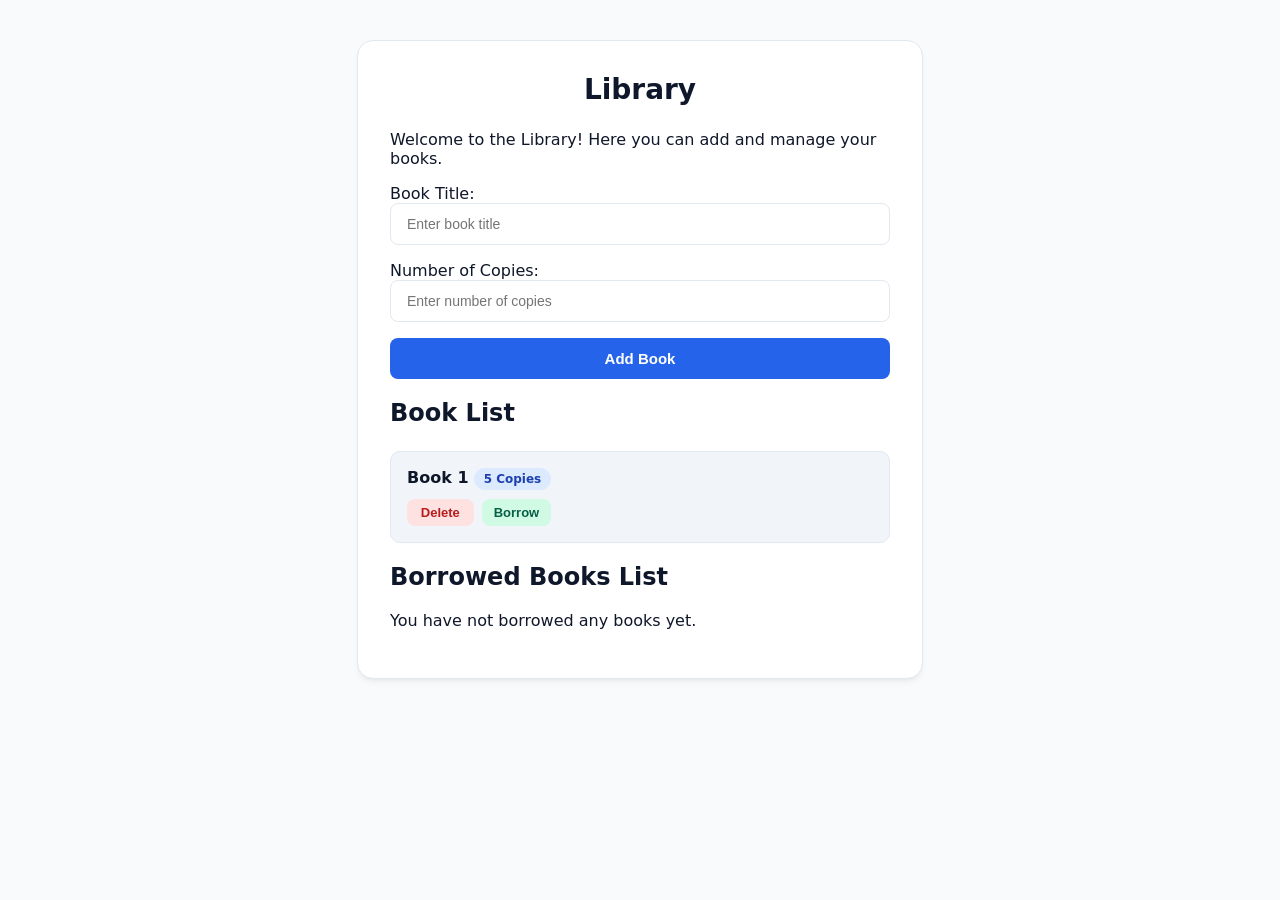
<file: pages/index.html>
<!doctype html>
<html lang="en">
  <head>
    <meta charset="UTF-8" />
    <meta name="viewport" content="width=device-width, initial-scale=1.0" />
    <title>Library</title>
    <link rel="stylesheet" href="styles/style.css" />
  </head>
  <body>
    <div class="container">
      <div class="header">
        <h1 class="title">Library</h1>
      </div>
      <p>Welcome to the Library! Here you can add and manage your books.</p>

      <div class="form-group">
        <label for="title">Book Title:</label>
        <input
          class="input"
          type="text"
          id="title"
          placeholder="Enter book title"
        />
        <label for="copies">Number of Copies:</label>
        <input
          class="input" 
          type="text"
          id="copies"
          placeholder="Enter number of copies"
        />
        <button onclick="addBook()">Add Book</button>
        <p id="form-error-message" class="form-error-message"></p>
      </div>
      <div class="book-list-container">
        <h2>Book List</h2>
        <p id="library-empty-message" style="display: block">
          You have not added any books yet.
        </p>
        <ul id="book-list"></ul>
      </div>
      <h2>Borrowed Books List</h2>
      <p id="borrowed-empty-message" style="display: block">
        You have not borrowed any books yet.
      </p>
      <ul id="borrowed-book-list"></ul>
    </div>
  </body>

  <script>
    books = [];
    borrowBooks = [];

    books.push({ title: "Book 1", copies: 5 });
    displayBooks();

    function displayBooks() {
      const bookList = document.getElementById("book-list");
      const libraryEmptyMessage = document.getElementById(
        "library-empty-message",
      );
      bookList.innerHTML = "";

      if (books.length === 0) {
        libraryEmptyMessage.style.display = "block";
      } else {
        libraryEmptyMessage.style.display = "none";
      }

      books.forEach((book) => {
        const listItem = document.createElement("li");

        listItem.innerHTML = `
            <div class="book-card">
                <span class="book-title-text">${book.title}</span>
                <span class="book-copies-badge">${book.copies} Copies</span>
                <div class="book-actions">
                    <button class="delete-button">Delete</button>
                    <button class="borrow-button">Borrow</button>
                </div>
            </div>
        `;

        listItem
          .querySelector(".delete-button")
          .addEventListener("click", () => deleteBook(book.title));
        listItem
          .querySelector(".borrow-button")
          .addEventListener("click", () => borrowBook(book.title));

        bookList.appendChild(listItem);
      });
    }

    function displayBorrowedBooks() {
      const borrowedBookList = document.getElementById("borrowed-book-list");
      const borrowedEmptyMessage = document.getElementById(
        "borrowed-empty-message",
      );

      borrowedBookList.innerHTML = "";

      if (borrowBooks.length === 0) {
        borrowedEmptyMessage.style.display = "block";
      } else {
        borrowedEmptyMessage.style.display = "none";
      }

      borrowBooks.forEach((book) => {
        const listItem = document.createElement("li");
        listItem.innerHTML = `
            <div class="book-card">
                <span class="book-title-text">${book.title}</span>
                <div class="book-actions">
                    <button class="return-button">Return</button>
                </div>
            </div>
            `;

        listItem
          .querySelector(".return-button")
          .addEventListener("click", () => returnBook(book.title));
        borrowedBookList.appendChild(listItem);
      });
    }

    function addBook() {
      const title = document.getElementById("title").value;
      const copies = document.getElementById("copies").value;
      const formErrorMessage = document.getElementById("form-error-message");
      const book = { title, copies };

      if (title && !isNaN(copies) && copies > 0) {
        formErrorMessage.style.display = "none";
        existingBook = books.find((b) => b.title === title);
        if (existingBook) {
          existingBook.copies =
            parseInt(existingBook.copies) + parseInt(copies);
        } else {
          books.push(book);
        }
        // Here you can add code to save the book information to a database or display it on the page
        displayBooks();
      } else {
        document.getElementById("form-error-message").textContent =
          "Please fill in both fields with valid values.";
        formErrorMessage.style.display = "block";
      }
    }

    function deleteBook(title) {
      books = books.filter((book) => book.title !== title);
      displayBooks();
    }

    function borrowBook(title) {
      const book = books.find((b) => b.title === title);

      const alreadyBorrowed = borrowBooks.find((b) => b.title === title);
      if (alreadyBorrowed) {
        alert("You have already borrowed this book.");
        return;
      }
      if (book && book.copies > 0) {
        borrowBooks.push({ title: book.title });
        book.copies--;
        displayBooks();
        displayBorrowedBooks();
      } else {
        alert("No copies available to borrow.");
      }
    }

    function returnBook(title) {
      const book = books.find((b) => b.title === title);
      if (book) {
        book.copies++;
        borrowBooks = borrowBooks.filter((b) => b.title !== title);
        displayBooks();
        displayBorrowedBooks();
      }
    }
  </script>
</html>
</file>
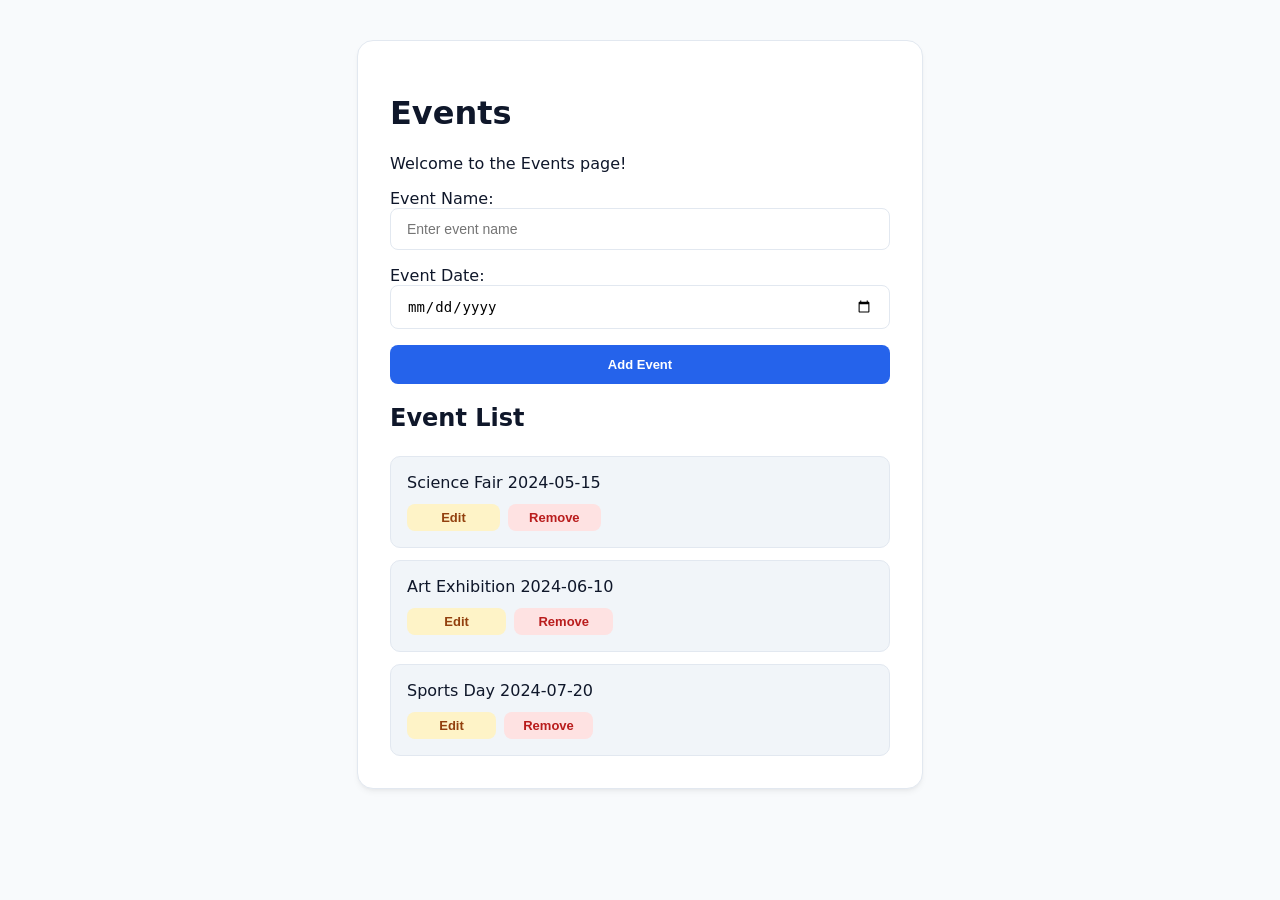
<file: pages/events.html>
<!doctype html>
<html lang="en">
  <head>
    <meta charset="UTF-8" />
    <meta name="viewport" content="width=device-width, initial-scale=1.0" />
    <title>Events</title>
    <link rel="stylesheet" href="styles/style.css" />
    <link rel="stylesheet" href="styles/events.css" />
  </head>
  <body>
    <div class="container">
      <h1>Events</h1>
      <p>Welcome to the Events page!</p>
      <div class="form-group">
        <label for="event-name">Event Name:</label>
        <input
          class="input"
          type="text"
          id="event-name"
          placeholder="Enter event name"
        />
        <label for="event-date">Event Date:</label>
        <input class="input" type="date" id="event-date" />
        <div class="form-actions">
          <button
            id="cancel-update"
            class="cancel-button"
            onclick="cancelUpdate()"
          >
            Cancel
          </button>
          <button id="submit-button" class="add-button" onclick="addEvent()">
            Add Event
          </button>
        </div>
        <p id="form-error-message" class="form-error-message"></p>
      </div>

      <div class="event-list-container">
        <h2>Event List</h2>
        <p id="event-empty-message" style="display: block">
          You have not added any events yet.
        </p>
        <ul id="event-list"></ul>
      </div>
    </div>

    <script>
      const nameInput = document.getElementById("event-name");
      const dateInput = document.getElementById("event-date");
      const submitButton = document.getElementById("submit-button");
      const cancelUpdateButton = document.getElementById("cancel-update");

      const events = [];

      events.push({ name: "Science Fair", date: "2024-05-15" });
      events.push({ name: "Art Exhibition", date: "2024-06-10" });
      events.push({ name: "Sports Day", date: "2024-07-20" });

      displayEvents();

      function addEvent() {
        const name = nameInput.value.trim();
        const date = dateInput.value;

        if (name === "" || date === "") {
          document.getElementById("form-error-message").textContent =
            "Please fill in both fields.";
          return;
        }

        events.push({ name: name, date: date });
        displayEvents();

        // Clear input fields and error message
        nameInput.value = "";
        dateInput.value = "";
        document.getElementById("form-error-message").textContent = "";
      }

      function displayEvents() {
        const eventList = document.getElementById("event-list");
        eventList.innerHTML = "";

        if (events.length === 0) {
          document.getElementById("event-empty-message").style.display =
            "block";
          return;
        } else {
          document.getElementById("event-empty-message").style.display = "none";
        }

        events.forEach((event, index) => {
          const listItem = document.createElement("li");
          listItem.innerHTML = `
          <div class="event-card">
            <span class="event-name">${event.name}</span>
            <span class="event-date">${event.date}</span>
            <div class="card-actions">
              <button class="edit-button">
                Edit
              </button>
              <button class="remove-button">
                Remove
              </button>
            </div>
          </div>
          `;
           
          listItem
            .querySelector(".remove-button")
            .addEventListener("click", () => {
              events.splice(index, 1);
              displayEvents();
            });
            listItem
            .querySelector(".edit-button")
            .addEventListener("click", () => {
                editEvent(index);
            });
          eventList.appendChild(listItem);
        });
      }

        function cancelUpdate() {
            nameInput.value = "";
            dateInput.value = "";
            submitButton.textContent = "Add Event";
            submitButton.onclick = addEvent;
        }

        function editEvent(index) {

            cancelUpdateButton.style.display = "block";
            const event = events[index];
            nameInput.value = event.name;
            dateInput.value = event.date;
            submitButton.textContent = "Update Event";
            submitButton.onclick = () => {
                events[index] = { name: nameInput.value.trim(), date: dateInput.value };
                displayEvents();
                nameInput.value = "";
                dateInput.value = "";   
                submitButton.textContent = "Add Event";
                submitButton.onclick = addEvent;
                
            };
        }
    </script>
  </body>
</html>
</file>
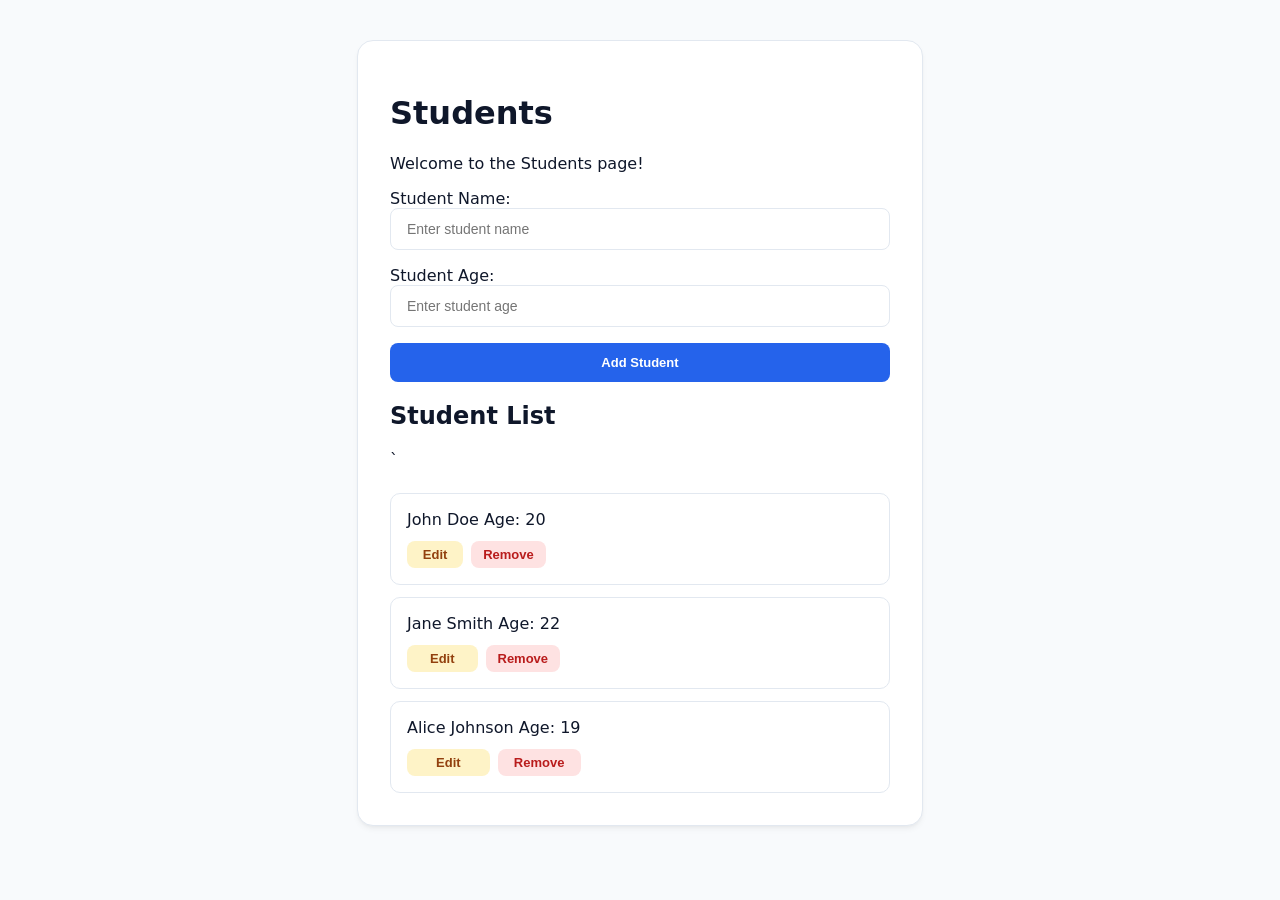
<file: pages/students.html>
<!doctype html>
<html lang="en">
  <head>
    <meta charset="UTF-8" />
    <meta name="viewport" content="width=device-width, initial-scale=1.0" />
    <title>Students</title>
    <link rel="stylesheet" href="styles/style.css" />
    <link rel="stylesheet" href="styles/students.css" />
  </head>
  <body>
    <div class="container">
      <h1>Students</h1>
      <p>Welcome to the Students page!</p>
      <div class="form-group">
        <label for="student-name">Student Name:</label>
        <input
          class="input"
          type="text"
          id="student-name"
          placeholder="Enter student name"
        />
        <label for="student-age">Student Age:</label>
        <input
          class="input"
          type="text"
          id="student-age"
          placeholder="Enter student age"
        />
        <div class="form-actions">
          <button id="cancel-update" class="cancel-button" onclick="cancelUpdate()">Cancel</button>
          <button id="submit-button" class="add-button" onclick="addStudent()">
            Add Student
          </button>
        </div>
        <p id="form-error-message" class="form-error-message"></p>
      </div>

      <div class="student-list-container">
        <h2>Student List</h2>
        `
        <p id="student-empty-message" style="display: block">
          You have not added any students yet.
        </p>
        <ul id="student-list"></ul>
      </div>
    </div>
    <script>
      const nameInput = document.getElementById("student-name");
      const ageInput = document.getElementById("student-age");
      const submitButton = document.getElementById("submit-button");
      const cancelButton = document.getElementById("cancel-update");

      let editStudentIndex = null;

      const students = [];

      students.push({ name: "John Doe", age: 20 });
      students.push({ name: "Jane Smith", age: 22 });
      students.push({ name: "Alice Johnson", age: 19 });

      displayStudents();

      function addStudent() {
        const errorMessage = document.getElementById("form-error-message");
        errorMessage.style.display = "none";

        const name = nameInput.value.trim();
        const age = ageInput.value.trim();

        if (name === "" || age === "") {
          errorMessage.textContent = "Please fill in both fields.";
          errorMessage.style.display = "block";
          return;
        }

        if (isNaN(age) || parseInt(age) <= 0) {
          errorMessage.textContent = "Please enter a valid age.";
          errorMessage.style.display = "block";
          return;
        }

        if (editStudentIndex !== null) {
          students[editStudentIndex] = { name: name, age: parseInt(age) };
          editStudentIndex = null;
          submitButton.textContent = "Add Student";
          cancelButton.style.display = "none";
        } else {
          students.push({ name: name, age: parseInt(age) });
        }
        displayStudents();

        // Clear input fields and error message
        nameInput.value = "";
        ageInput.value = "";
        errorMessage.textContent = "";
      }

      function displayStudents() {
        const studentList = document.getElementById("student-list");
        const studentEmptyMessage = document.getElementById(
          "student-empty-message",
        );

        studentList.innerHTML = "";

        if (students.length === 0) {
          studentEmptyMessage.style.display = "block";
          return;
        } else {
          studentEmptyMessage.style.display = "none";
        }

        students.forEach((student, index) => {
          const listItem = document.createElement("li");
          listItem.innerHTML = `
                <div class="student-card">
                    <span class="student-name-text">${student.name}</span>
                    <span class="student-age-text">Age: ${student.age}</span>
                    <div class="student-actions">
                        <button class="edit-button">Edit</button>
                        <button class="remove-button">Remove</button>
                    </div>
                </div>
            `;

          listItem
            .querySelector(".edit-button")
            .addEventListener("click", () => editStudent(index));
          listItem.querySelector(".remove-button").addEventListener("click", () => removeStudent(index));
          studentList.appendChild(listItem);
        });
      }

      function editStudent(index) {
        const student = students[index];
        submitButton.textContent = "Update Student";
        cancelButton.style.display = "inline-block";

        editStudentIndex = index;

        nameInput.value = student.name;
        ageInput.value = student.age;

        const newName = nameInput.value.trim();
        const newAge = ageInput.value.trim();

      
      }

      function removeStudent(index) {
        students.splice(index, 1);
        displayStudents();
      }

        function cancelUpdate() {
            nameInput.value = "";
            ageInput.value = "";
            submitButton.textContent = "Add Student";
            cancelButton.style.display = "none";
        }
    </script>
  </body>
</html>
</file>
<file: pages/styles/style.css>
:root {
  --primary: #2563eb;
  --primary-hover: #1d4ed8;
  --background: #f8fafc;
  --card-bg: #ffffff;
  --text-main: #0f172a;
  --text-muted: #64748b;
  --border: #e2e8f0;
}

body {
  font-family:
    system-ui,
    -apple-system,
    BlinkMacSystemFont,
    "Segoe UI",
    Roboto,
    sans-serif;
  background-color: var(--background);
  color: var(--text-main);
  margin: 0;
  padding: 40px 20px;
}

/* Main Container Wrapper */
.container {
  max-width: 500px;
  margin: 0 auto;
  padding: 32px;
  border: 1px solid var(--border);
  border-radius: 16px;
  background-color: var(--card-bg);
  box-shadow:
    0 4px 6px -1px rgb(0 0 0 / 0.05),
    0 2px 4px -2px rgb(0 0 0 / 0.05);
}

.title {
  color: var(--text-main);
  font-size: 28px;
  font-weight: 700;
  text-align: center;
  margin-top: 0;
  margin-bottom: 24px;
}

/* Modern Input Styling */
.input {
  display: block;
  box-sizing: border-box;
  margin: 0 0 16px 0;
  padding: 12px 16px;
  width: 100%;
  font-size: 14px;
  border: 1px solid var(--border);
  border-radius: 8px;
  background-color: #ffffff;
  transition: all 0.2s ease;
}

.input:focus {
  outline: none;
  border-color: var(--primary);
  box-shadow: 0 0 0 3px rgba(37, 99, 235, 0.15);
}

/* Modern Button Styling */
button {
  display: block;
  width: 100%;
  padding: 12px;
  background-color: var(--primary);
  color: white;
  border: none;
  border-radius: 8px;
  font-size: 15px;
  font-weight: 600;
  cursor: pointer;
  transition: background-color 0.2s ease;
}

button:hover {
  background-color: var(--primary-hover);
}

.form-error-message {
  display: none;
  color: #b91c1c;
  margin-top: 8px;
  font-size: 14px;
  font-weight: 500;
}

/* --- THE NEW BOOK CARD VIEW --- */
#book-list {
  list-style: none;
  padding: 0;
  margin: 24px 0 0 0;
  display: flex;
  flex-direction: column;
  gap: 12px;
}

#book-list li {
  display: flex;
  justify-content: space-between;
  align-items: center;
  padding: 16px;
  background-color: #f1f5f9;
  border: 1px solid var(--border);
  border-radius: 10px;
  transition:
    transform 0.2s,
    box-shadow 0.2s;
}

#book-list li:hover {
  transform: translateY(-2px);
  box-shadow: 0 4px 12px rgba(0, 0, 0, 0.05);
}

/* Book Details inside the card */
.book-title-text {
  font-weight: 600;
  color: var(--text-main);
}

.book-copies-badge {
  background-color: #dbeafe;
  color: #1e40af;
  padding: 4px 10px;
  border-radius: 9999px;
  font-size: 12px;
  font-weight: 700;
}

.book-actions {
  display: flex;
  gap: 8px;
}

.book-actions button {
  margin-top: 12px;
  padding: 6px 12px;
  font-size: 13px;
}

.delete-button {
  background-color: #fee2e2;
  color: #b91c1c;
}

.delete-button:hover {
  background-color: #fca5a5;
}

.borrow-button {
  background-color: #d1fae5;
  color: #065f46;
}

.return-button {
  background: #e0e7ff;
  color: #3730a3;
}
</file>
<file: pages/styles/events.css>
.form-actions {
  display: flex;
  justify-content: flex-end;
  gap: 8px;
  margin-top: 12px;
}
.cancel-button {
  background-color: #f1f5f9;
  color: var(--text-main);
  font-size: 13px;
  flex: 1;
  display: none;
}
.cancel-button:hover {
  background-color: #e2e8f0;
}

.add-button {
  color: white;
  font-size: 13px;
  flex:2;
}
.add-button:hover {
  background-color: #2563eb;
}


#event-list {
  list-style: none;
  padding: 0;
  margin: 24px 0 0 0;
  display: flex;
  flex-direction: column;
  gap: 12px;
}

#event-list li {
  display: flex;
  justify-content: space-between;
  align-items: center;
  padding: 16px;
  background-color: #f1f5f9;
  border: 1px solid var(--border);
  border-radius: 10px;
  transition:
    transform 0.2s,
    box-shadow 0.2s;
}

.card-actions {
  display: flex;
  gap: 8px;
}

.card-actions button {
  margin-top: 12px;
  padding: 6px 12px;
  font-size: 13px;
}

.remove-button {
  background-color: #fee2e2;
  color: #b91c1c;
}

.remove-button:hover {
  background-color: #fca5a5;
}

.edit-button {
  background-color: #fef3c7;
  color: #92400e;
}

.edit-button:hover {
  background-color: #fde68a;
}
</file>
<file: pages/styles/students.css>
.form-actions {
  display: flex;
  justify-content: flex-end;
  gap: 8px;
  margin-top: 12px;
}
.cancel-button {
  background-color: #f1f5f9;
  color: var(--text-main);
  font-size: 13px;
  flex: 1;
  display: none;
}
.cancel-button:hover {
  background-color: #e2e8f0;
}

.add-button {
  color: white;
  font-size: 13px;
  flex:2;
}
.add-button:hover {
  background-color: #2563eb;
}

#student-list {
  list-style: none;
  padding: 0;
  margin: 24px 0 0 0;
  display: flex;
  flex-direction: column;
  gap: 12px;
}

#student-list li {
  display: flex;
  list-style: none;
  justify-content: space-between;
  align-items: center;
  padding: 16px;
  border: 1px solid var(--border);
  border-radius: 10px;
  transition:
    transform 0.2s,
    box-shadow 0.2s;
}

#student-list li:hover {
  transform: translateY(-2px);
  box-shadow: 0 4px 12px rgba(0, 0, 0, 0.05);
}

.student-actions {
  display: flex;
  gap: 8px;
}

.student-actions button {
  margin-top: 12px;
  padding: 6px 12px;
  font-size: 13px;
}

.remove-button {
  background-color: #fee2e2;
  color: #b91c1c;
}

.remove-button:hover {
  background-color: #fca5a5;
}

.edit-button {
  background-color: #fef3c7;
  color: #92400e;
}

.edit-button:hover {
  background-color: #fde68a;
}
</file>
